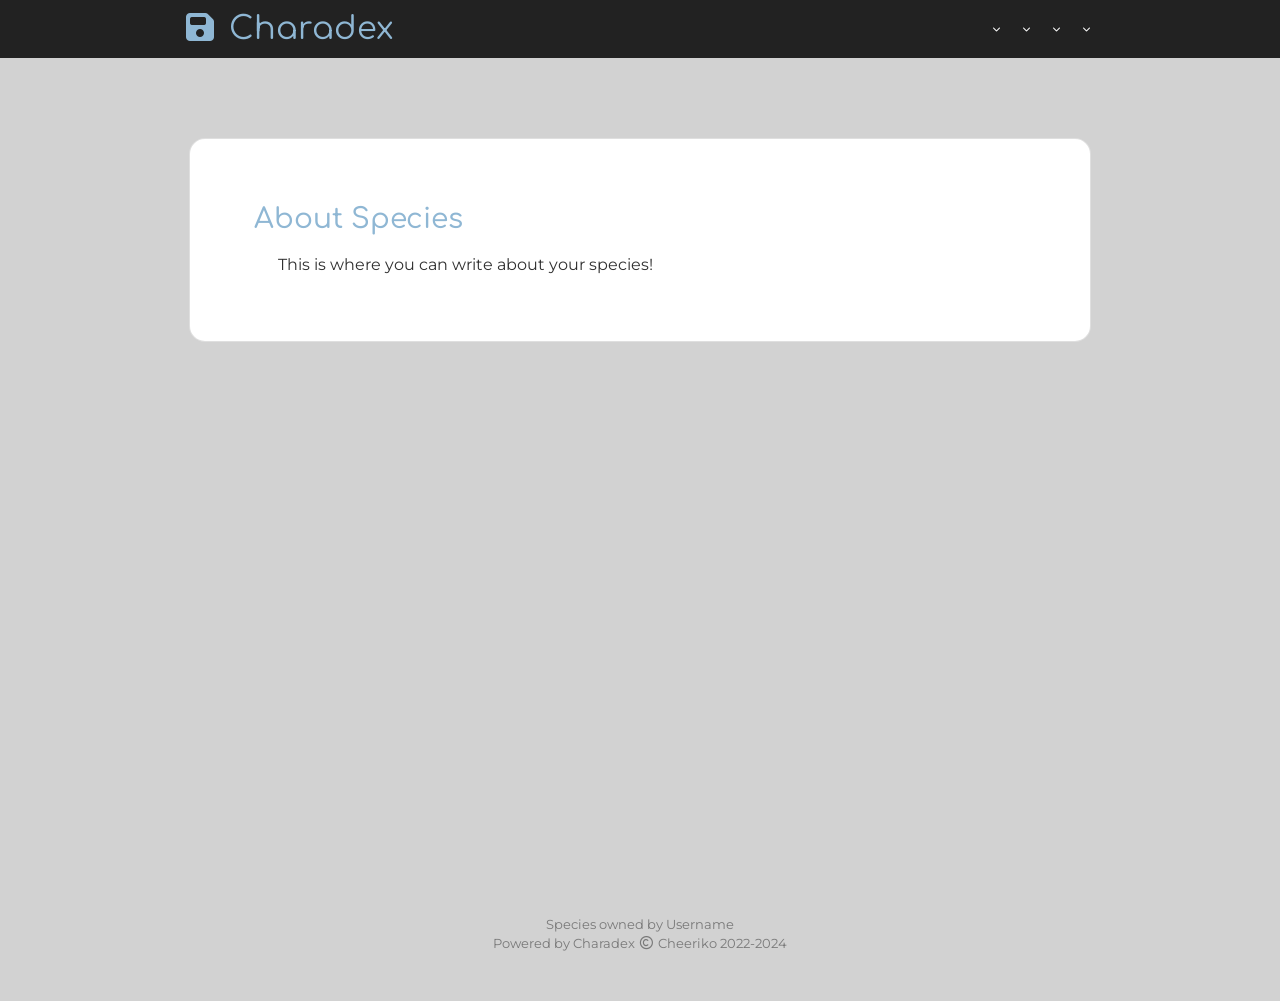
<file: species.html>
<!DOCTYPE html>
<html lang="en">

<head>

  <meta charset="UTF-8">
  <meta name="viewport" content="width=device-width, initial-scale=1.0">


  <!-- ----------------------------------------------------------------- -->
  <!-- About Your Site                                                   -->
  <!-- ----------------------------------------------------------------- -->
  <link rel="shortcut icon" type="image/png" href="assets/favicon.png" />
  <title>Charadex Species</title>
  <meta name="title" content="Charadex Species" />
  <meta name="type" content="website" />
  <meta name="url" content="https://www.charadex.com/" />
  <meta name="image" content="assets/meta.png" />
  <meta name="description" content="A tool for organizing small ARPGs and species.">

  <!-- No AI scraping directives -->
  <meta name="robots" content="noai">
  <meta name="robots" content="noimageai">


  <!-- ----------------------------------------------------------------- -->
  <!-- Styles                                                            -->
  <!-- ----------------------------------------------------------------- -->

  <!-- Bootstrap CSS -->
  <!-- Using Bootstrap 4.5 because its closest to Toyhou.se's current version -->
  <!-- https://getbootstrap.com/docs/4.5/getting-started/introduction/ -->
  <link rel="stylesheet" href="https://cdn.jsdelivr.net/npm/bootstrap@4.5.3/dist/css/bootstrap.min.css" integrity="sha384-TX8t27EcRE3e/ihU7zmQxVncDAy5uIKz4rEkgIXeMed4M0jlfIDPvg6uqKI2xXr2" crossorigin="anonymous">

  <!-- Font Awesome Icons -->
  <link rel="stylesheet" href="https://cdnjs.cloudflare.com/ajax/libs/font-awesome/6.7.2/css/all.min.css">


  <!-- ----------------------------------------------------------------- -->
  <!-- Optional Styles                                                   -->
  <!-- ----------------------------------------------------------------- -->

  <!-- Custom CSS -->
  <link rel="stylesheet" type="text/css" href="styles/css/charadex.css">

  <!-- Google Font -->
  <link href="https://fonts.googleapis.com/css?family=Montserrat:400|Comfortaa:500" rel="stylesheet">


</head>

<body id="charadex-body">


  <!-- --------------------------------------------------------------------
  <-- Header
  <-------------------------------------------------------------------- -->
  <div class="load-html" id="header" data-source="includes/header.html"></div>


  <!-- --------------------------------------------------------------------
  <-- Main List
  <-------------------------------------------------------------------- -->
  <div class="container" id="main-container">
    <div class="card p-md-5 p-4">

      <!-- General Info
      <-------------------------------------------------------------------- -->
      <div class="p-3">
        <h3 class="text-primary mb-3">About Species</h3>
        <div class="px-4">
          <p>This is where you can write about your species!</p>
        </div>
      </div>

    </div>
  </div>

  <!-- --------------------------------------------------------------------
  <-- Footer
  <-------------------------------------------------------------------- -->
  <div class="load-html" id="footer" data-source="includes/footer.html"></div>

  <!-- ----------------------------------------------------------------- -->
  <!-- JS                                                                -->
  <!-- ----------------------------------------------------------------- -->

  <!-- JQuery -->
  <script src="https://code.jquery.com/jquery-3.6.0.js" integrity="sha256-H+K7U5CnXl1h5ywQfKtSj8PCmoN9aaq30gDh27Xc0jk=" crossorigin="anonymous"></script>

  <!-- Bootstrap -->
  <script src="https://cdn.jsdelivr.net/npm/bootstrap@4.5.3/dist/js/bootstrap.bundle.min.js" integrity="sha384-ho+j7jyWK8fNQe+A12Hb8AhRq26LrZ/JpcUGGOn+Y7RsweNrtN/tE3MoK7ZeZDyx" crossorigin="anonymous"></script>

  <!-- Charadex Script -->
  <script src="styles/js/pages/base.js" type="module"></script>


</body>

</html>
</file>
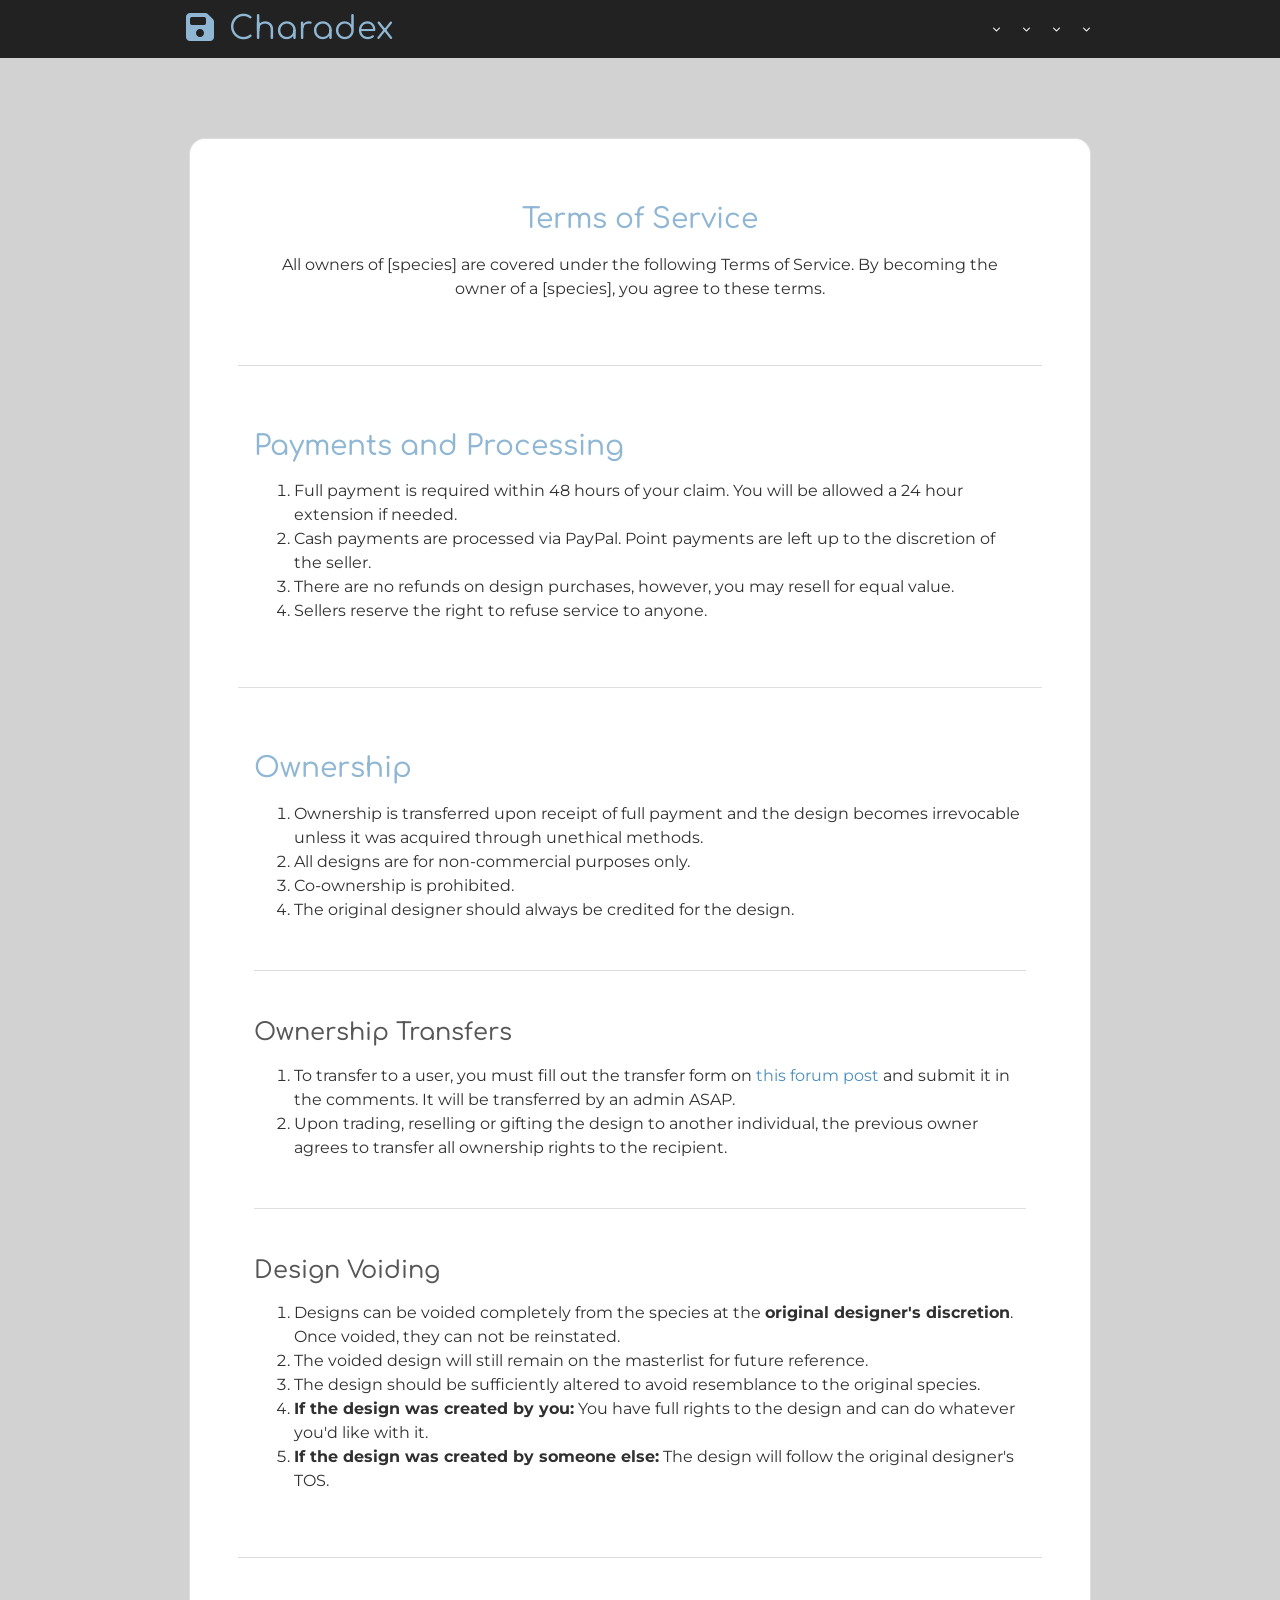
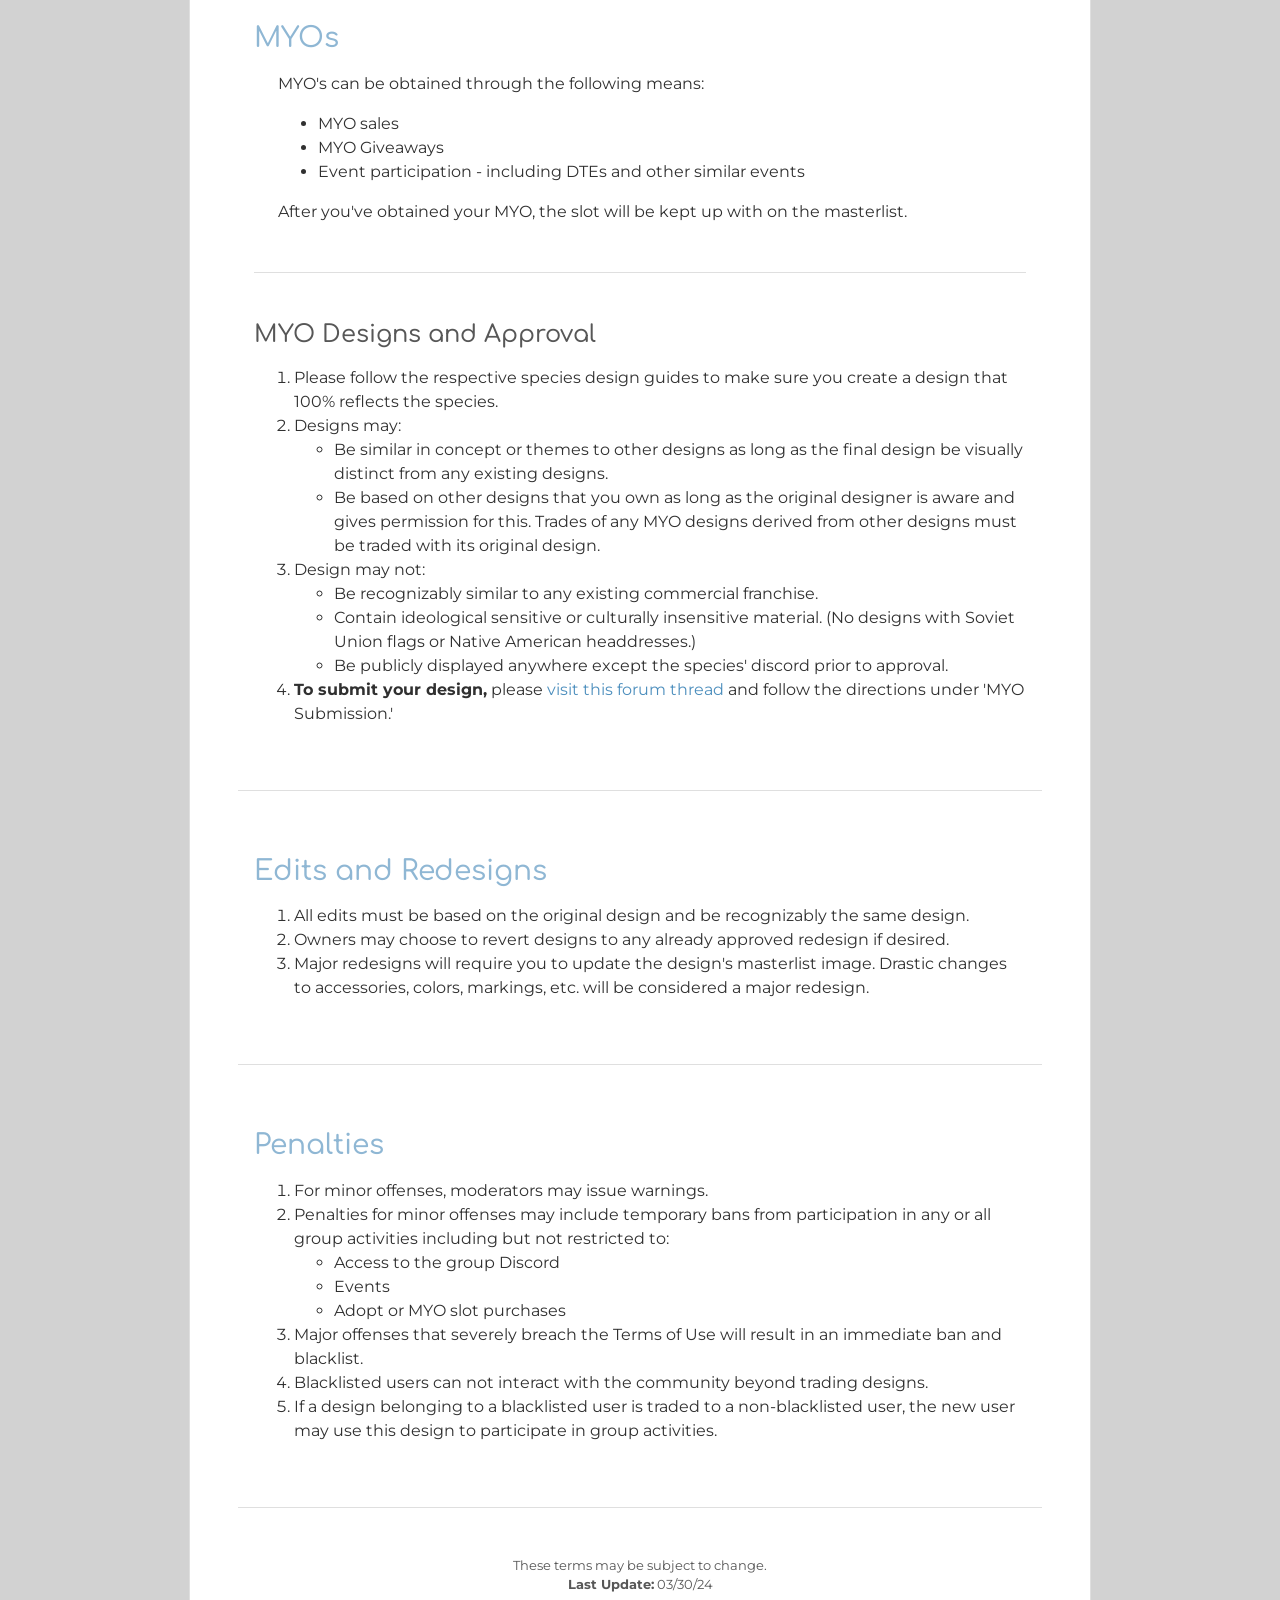
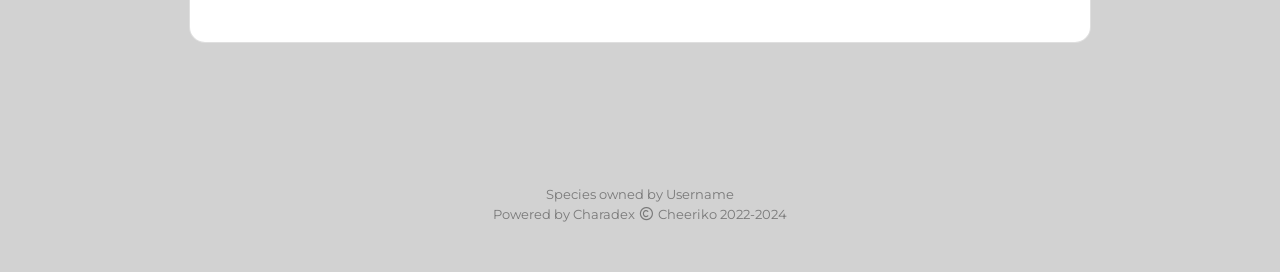
<file: terms.html>
<!DOCTYPE html>
<html lang="en">

<head>

  <meta charset="UTF-8">
  <meta name="viewport" content="width=device-width, initial-scale=1.0">


  <!-- ----------------------------------------------------------------- -->
  <!-- About Your Site                                                   -->
  <!-- ----------------------------------------------------------------- -->
  <link rel="shortcut icon" type="image/png" href="assets/favicon.png" />
  <title>Charadex Terms</title>
  <meta name="title" content="Charadex Terms" />
  <meta name="type" content="website" />
  <meta name="url" content="https://www.charadex.com/" />
  <meta name="image" content="assets/meta.png" />
  <meta name="description" content="A tool for organizing small ARPGs and species.">

  <!-- No AI scraping directives -->
  <meta name="robots" content="noai">
  <meta name="robots" content="noimageai">


  <!-- ----------------------------------------------------------------- -->
  <!-- Styles                                                            -->
  <!-- ----------------------------------------------------------------- -->

  <!-- Bootstrap CSS -->
  <!-- Using Bootstrap 4.5 because its closest to Toyhou.se's current version -->
  <!-- https://getbootstrap.com/docs/4.5/getting-started/introduction/ -->
  <link rel="stylesheet" href="https://cdn.jsdelivr.net/npm/bootstrap@4.5.3/dist/css/bootstrap.min.css" integrity="sha384-TX8t27EcRE3e/ihU7zmQxVncDAy5uIKz4rEkgIXeMed4M0jlfIDPvg6uqKI2xXr2" crossorigin="anonymous">

  <!-- Font Awesome Icons -->
  <link rel="stylesheet" href="https://cdnjs.cloudflare.com/ajax/libs/font-awesome/6.7.2/css/all.min.css">


  <!-- ----------------------------------------------------------------- -->
  <!-- Optional Styles                                                   -->
  <!-- ----------------------------------------------------------------- -->

  <!-- Custom CSS -->
  <link rel="stylesheet" type="text/css" href="styles/css/charadex.css">

  <!-- Google Font -->
  <link href="https://fonts.googleapis.com/css?family=Montserrat:400|Comfortaa:500" rel="stylesheet">


</head>

<body id="charadex-body">


  <!-- --------------------------------------------------------------------
  <-- Header
  <-------------------------------------------------------------------- -->
  <div class="load-html" id="header" data-source="includes/header.html"></div>


  <!-- --------------------------------------------------------------------
  <-- Main List
  <-------------------------------------------------------------------- -->
  <div class="container" id="main-container">
    <div class="card p-md-5 p-4">

      <!-- General Info
      <-------------------------------------------------------------------- -->
      <div class="text-center p-3">
        <h3 class="text-primary mb-3">Terms of Service</h3>
        <div class="px-4">
          <p>All owners of [species] are covered under the following Terms of Service. By becoming the owner of a [species], you agree to these terms.</p>
        </div>
      </div>
      <hr class="my-5">


      <!-- Payment Info
      <-------------------------------------------------------------------- -->
      <div class="p-3">
        <h3 class="text-primary mb-3">Payments and Processing</h3>
        <ol class="mb-0">
          <li>Full payment is required within 48 hours of your claim. You will be allowed a 24 hour extension if needed.</li>
          <li>Cash payments are processed via PayPal. Point payments are left up to the discretion of the seller.</li>
          <li>There are no refunds on design purchases, however, you may resell for equal value.</li>
          <li>Sellers reserve the right to refuse service to anyone.</li>
        </ol>
      </div>
      <hr class="my-5">


      <!-- Ownership Info
      <-------------------------------------------------------------------- -->
      <div class="p-3">
        <h3 class="text-primary mb-3">Ownership</h3>
        <ol class="mb-0">
          <li>Ownership is transferred upon receipt of full payment and the design becomes irrevocable unless it was acquired through unethical methods.</li>
          <li>All designs are for non-commercial purposes only.</li>
          <li>Co-ownership is prohibited.</li>
          <li>The original designer should always be credited for the design.</li>
        </ol>
        <hr class="my-5">
        <h4 class="text-muted mb-3">Ownership Transfers</h4>
        <ol class="mb-0">
          <li>To transfer to a user, you must fill out the transfer form on <a href="">this forum post</a> and submit it in the comments. It will be transferred by an admin ASAP.</li>
          <li>Upon trading, reselling or gifting the design to another individual, the previous owner agrees to transfer all ownership rights to the recipient.</li>
        </ol>
        <hr class="my-5">
        <h4 class="text-muted mb-3">Design Voiding</h4>
        <ol class="mb-0">
          <li>Designs can be voided completely from the species at the <b>original designer's discretion</b>. Once voided, they can not be reinstated.</li>
          <li>The voided design will still remain on the masterlist for future reference.</li>
          <li>The design should be sufficiently altered to avoid resemblance to the original species.</li>
          <li><b>If the design was created by you:</b> You have full rights to the design and can do whatever you'd like with it.</li>
          <li><b>If the design was created by someone else:</b> The design will follow the original designer's TOS.</li>
        </ol>
      </div>
      <hr class="my-5">


      <!-- MYO Info
      <-------------------------------------------------------------------- -->
      <div class="p-3">
        <h3 class="text-primary mb-3">MYOs</h3>
        <div class="px-4">
          <p>MYO's can be obtained through the following means:</p>
          <ul>
            <li>MYO sales</li>
            <li>MYO Giveaways</li>
            <li>Event participation - including DTEs and other similar events</li>
          </ul>
          <p>After you've obtained your MYO, the slot will be kept up with on the masterlist.</p>
        </div>
        <hr class="my-5">
        <h4 class="text-muted mb-3">MYO Designs and Approval</h4>
        <ol class="mb-0">
          <li>Please follow the respective species design guides to make sure you create a design that 100% reflects the species.</li>
          <li>Designs may:
            <ul>
              <li>Be similar in concept or themes to other designs as long as the final design be visually distinct from any existing designs.</li>
              <li>Be based on other designs that you own as long as the original designer is aware and gives permission for this. Trades of any MYO designs derived from other designs must be traded with its original design.</li>
            </ul>
          </li>
          <li>Design may not:
            <ul>
              <li>Be recognizably similar to any existing commercial franchise.</li>
              <li>Contain ideological sensitive or culturally insensitive material. (No designs with Soviet Union flags or Native American headdresses.)</li>
              <li>Be publicly displayed anywhere except the species' discord prior to approval.</li>
            </ul>
          </li>
          <li><b>To submit your design,</b> please <a href="">visit this forum thread</a> and follow the directions under 'MYO Submission.'</li>
        </ol>
      </div>
      <hr class="my-5">


      <!-- Edits and Redesigns
      <-------------------------------------------------------------------- -->
      <div class="p-3">
        <h3 class="text-primary mb-3">Edits and Redesigns</h3>
        <ol class="mb-0">
          <li>All edits must be based on the original design and be recognizably the same design.</li>
          <li>Owners may choose to revert designs to any already approved redesign if desired.</li>
          <li>Major redesigns will require you to update the design's masterlist image. Drastic changes to accessories, colors, markings, etc. will be considered a major redesign.</li>
        </ol>
      </div>
      <hr class="my-5">

      <!-- Penalties
      <-------------------------------------------------------------------- -->
      <div class="p-3">
        <h3 class="text-primary mb-3">Penalties</h3>
        <ol class="mb-0">
          <li>For minor offenses, moderators may issue warnings.</li>
          <li>Penalties for minor offenses may include temporary bans from participation in any or all group activities including but not restricted to:
            <ul>
              <li>Access to the group Discord</li>
              <li>Events</li>
              <li>Adopt or MYO slot purchases</li>
            </ul>
          </li>
          <li>Major offenses that severely breach the Terms of Use will result in an immediate ban and blacklist.</li>
          <li>Blacklisted users can not interact with the community beyond trading designs.</li>
          <li>If a design belonging to a blacklisted user is traded to a non-blacklisted user, the new user may use this design to participate in group activities.</li>
        </ol>
      </div>

      <hr class="my-5">
      <div class="small text-muted text-center">
        These terms may be subject to change.<br>
        <b>Last Update:</b> 03/30/24
      </div>

    </div>
  </div>

  <!-- --------------------------------------------------------------------
  <-- Footer
  <-------------------------------------------------------------------- -->
  <div class="load-html" id="footer" data-source="includes/footer.html"></div>

  <!-- ----------------------------------------------------------------- -->
  <!-- JS                                                                -->
  <!-- ----------------------------------------------------------------- -->

  <!-- JQuery -->
  <script src="https://code.jquery.com/jquery-3.6.0.js" integrity="sha256-H+K7U5CnXl1h5ywQfKtSj8PCmoN9aaq30gDh27Xc0jk=" crossorigin="anonymous"></script>

  <!-- Bootstrap -->
  <script src="https://cdn.jsdelivr.net/npm/bootstrap@4.5.3/dist/js/bootstrap.bundle.min.js" integrity="sha384-ho+j7jyWK8fNQe+A12Hb8AhRq26LrZ/JpcUGGOn+Y7RsweNrtN/tE3MoK7ZeZDyx" crossorigin="anonymous"></script>

  <!-- Charadex Script -->
  <script src="styles/js/pages/base.js" type="module"></script>


</body>

</html>
</file>
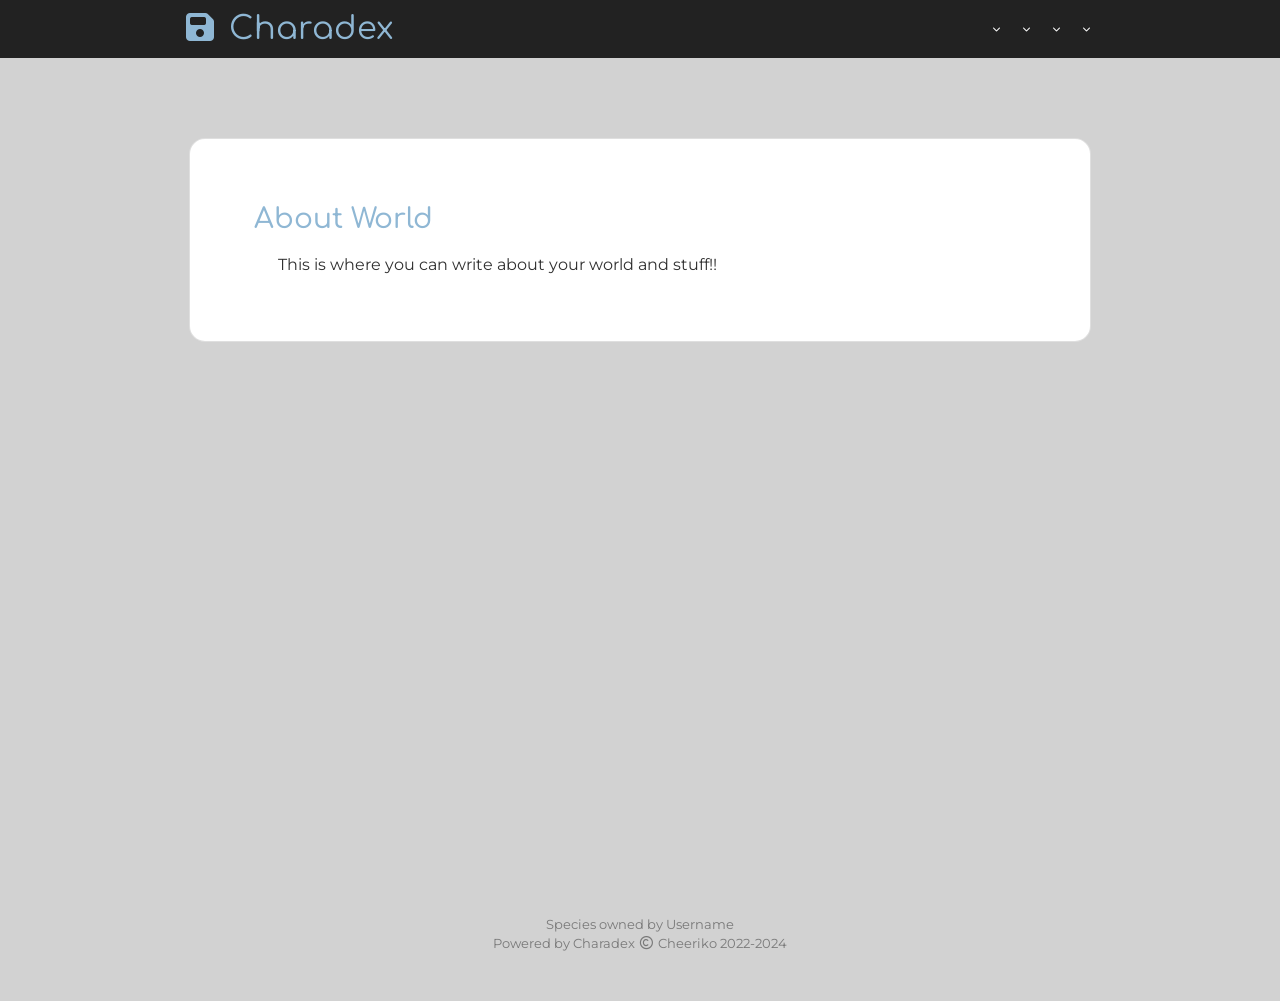
<file: world.html>
<!DOCTYPE html>
<html lang="en">

<head>

  <meta charset="UTF-8">
  <meta name="viewport" content="width=device-width, initial-scale=1.0">


  <!-- ----------------------------------------------------------------- -->
  <!-- About Your Site                                                   -->
  <!-- ----------------------------------------------------------------- -->
  <link rel="shortcut icon" type="image/png" href="assets/favicon.png" />
  <title>Charadex World</title>
  <meta name="title" content="Charadex World" />
  <meta name="type" content="website" />
  <meta name="url" content="https://www.charadex.com/" />
  <meta name="image" content="assets/meta.png" />
  <meta name="description" content="A tool for organizing small ARPGs and species.">

  <!-- No AI scraping directives -->
  <meta name="robots" content="noai">
  <meta name="robots" content="noimageai">


  <!-- ----------------------------------------------------------------- -->
  <!-- Styles                                                            -->
  <!-- ----------------------------------------------------------------- -->

  <!-- Bootstrap CSS -->
  <!-- Using Bootstrap 4.5 because its closest to Toyhou.se's current version -->
  <!-- https://getbootstrap.com/docs/4.5/getting-started/introduction/ -->
  <link rel="stylesheet" href="https://cdn.jsdelivr.net/npm/bootstrap@4.5.3/dist/css/bootstrap.min.css" integrity="sha384-TX8t27EcRE3e/ihU7zmQxVncDAy5uIKz4rEkgIXeMed4M0jlfIDPvg6uqKI2xXr2" crossorigin="anonymous">

  <!-- Font Awesome Icons -->
  <link rel="stylesheet" href="https://cdnjs.cloudflare.com/ajax/libs/font-awesome/6.7.2/css/all.min.css">


  <!-- ----------------------------------------------------------------- -->
  <!-- Optional Styles                                                   -->
  <!-- ----------------------------------------------------------------- -->

  <!-- Custom CSS -->
  <link rel="stylesheet" type="text/css" href="styles/css/charadex.css">

  <!-- Google Font -->
  <link href="https://fonts.googleapis.com/css?family=Montserrat:400|Comfortaa:500" rel="stylesheet">


</head>

<body id="charadex-body">


  <!-- --------------------------------------------------------------------
  <-- Header
  <-------------------------------------------------------------------- -->
  <div class="load-html" id="header" data-source="includes/header.html"></div>


  <!-- --------------------------------------------------------------------
  <-- Main List
  <-------------------------------------------------------------------- -->
  <div class="container" id="main-container">
    <div class="card p-md-5 p-4">

      <!-- General Info
      <-------------------------------------------------------------------- -->
      <div class="p-3">
        <h3 class="text-primary mb-3">About World</h3>
        <div class="px-4">
          <p>This is where you can write about your world and stuff!!</p>
        </div>
      </div>

    </div>
  </div>

  <!-- --------------------------------------------------------------------
  <-- Footer
  <-------------------------------------------------------------------- -->
  <div class="load-html" id="footer" data-source="includes/footer.html"></div>

  <!-- ----------------------------------------------------------------- -->
  <!-- JS                                                                -->
  <!-- ----------------------------------------------------------------- -->

  <!-- JQuery -->
  <script src="https://code.jquery.com/jquery-3.6.0.js" integrity="sha256-H+K7U5CnXl1h5ywQfKtSj8PCmoN9aaq30gDh27Xc0jk=" crossorigin="anonymous"></script>

  <!-- Bootstrap -->
  <script src="https://cdn.jsdelivr.net/npm/bootstrap@4.5.3/dist/js/bootstrap.bundle.min.js" integrity="sha384-ho+j7jyWK8fNQe+A12Hb8AhRq26LrZ/JpcUGGOn+Y7RsweNrtN/tE3MoK7ZeZDyx" crossorigin="anonymous"></script>

  <!-- Charadex Script -->
  <script src="styles/js/pages/base.js" type="module"></script>


</body>

</html>
</file>
<file: styles/css/charadex.css>
body {

  /* ============================================================= */
  /*
  /* Main Styles
  /*
  /* ============================================================= */
  /* 
  /* This only styles the elements shown on the page.
  /* 
  /* Some CSS knowledge is going to be needed to style these
  /* elements further. If you're just looking for a swatch and
  /* font swap, then you'll only need to edit the variables below.
  /*
  /* ============================================================= */
  /* Primary Color
  ================================================================ */
  --cd-primary-color: #8FB7D4;
  --cd-primary-text-color: #fff;

  /* ============================================================= */
  /* Secondary Color
  ================================================================ */
  --cd-secondary-color: #939799;
  --cd-secondary-text-color: #fff;

  /* ============================================================= */
  /* Backgrounds
  ================================================================ */
  --cd-body-background-color: #d2d2d2;
  --cd-content-background-color: #ffffff;
  --cd-faded-background-color: #f8f8f8;

  /* Background Extras */
  --cd-body-background-image: url();

  /* ============================================================= */
  /* Text
  ================================================================ */
  --cd-body-text-color: #303030;
  --cd-faded-text-color: #575757;

  /* ============================================================= */
  /* Borders
  ================================================================ */
  --cd-border-color: rgba(0, 0, 0, 0.125);
  --cd-border-width: 1px;
  --cd-border-style: solid;
  --cd-border-radius: 1rem;

  /* ============================================================= */
  /* Navbar
  ================================================================ */
  --cd-navbar-background-color: #222222;
  --cd-navbar-brand-color: var(--cd-primary-color);
  --cd-navbar-brand-color-hover: var(--cd-secondary-color);
  --cd-navbar-text-color: var(--cd-content-background-color);
  --cd-navbar-link-color: var(--cd-navbar-text-color);
  --cd-navbar-link-color-hover: var(--cd-primary-color);
  --cd-navbar-font-family: var(--cd-header-font-family);

  /* ============================================================= */
  /* Main Fonts
  ================================================================ */
  --cd-body-font-family: 'Montserrat', sans-serif;
  --cd-header-font-family: 'Comfortaa', sans-serif;
  
  /* ============================================================= */
  /* Rarities
  ================================================================ */

  --cd-rarity-common-bg: #d58353;
  --cd-rarity-common-txt: #fcf4ed;

  --cd-rarity-uncommon-bg: #e0bb68;
  --cd-rarity-uncommon-txt: var(--cd-rarity-common-txt);
  
  --cd-rarity-rare-bg: #97b34e;
  --cd-rarity-rare-txt: var(--cd-rarity-common-txt);

  --cd-rarity-veryrare-bg: #548b71;
  --cd-rarity-veryrare-txt: var(--cd-rarity-common-txt);

  /* Legendary & Mythic */
  --cd-rarity-legendary-bg: #5a473e;
  --cd-rarity-legendary-txt: var(--cd-rarity-common-txt);


  /* ============================================================= */
  /*
  /* Optional Styles
  /* These are just for extra easy styling
  /*
  /* ============================================================= */
  /* Navbar Dropdown 
  ================================================================ */

  /* Background */
  --cd-navbar-dropdown-background-color: var(--cd-navbar-background-color);
  --cd-navbar-dropdown-background-hover: var(--cd-primary-color);

  /* Link/Text */
  --cd-navbar-dropdown-link-color: var(--cd-navbar-link-color);
  --cd-navbar-dropdown-link-color-hover: var(--cd-primary-text-color);

  /* Divider */
  --cd-navbar-dropdown-divider: rgba(255, 255, 255, .12);
  --cd-navbar-dropdown-border-radius: 0 0 var(--cd-border-radius) var(--cd-border-radius);


  /* ============================================================= */
  /* Footer
  ================================================================ */

  /* Background */
  --cd-footer-background-color: var(--cd-navbar-background-color);

  /* Link/Text */
  --cd-footer-text-color: var(--cd-navbar-background-color);
  --cd-footer-link-color: var(--cd-navbar-background-color);
  --cd-footer-link-color-hover: var(--cd-navbar-background-color);


  /* ============================================================= */
  /* Link
  ================================================================ */

  --cd-link-text-color: #4c8ebd;
  --cd-link-text-color-hover: var(--cd-secondary-color);


  /* ============================================================= */
  /* HR
  ================================================================ */

  --cd-hr-border-width: var(--cd-border-width);
  --cd-hr-border-color: var(--cd-border-color);
  --cd-hr-border-style: var(--cd-border-style);


  /* ============================================================= */
  /* Pagination
  ================================================================ */

  /* Background */
  --cd-pagination-background-color: transparent;
  --cd-pagination-background-hover: transparent;

  /* Text */
  --cd-pagination-text-color: var(--cd-faded-text-color);
  --cd-pagination-text-color-hover: var(--cd-primary-color);

  /* Border */
  --cd-pagination-border-radius: var(--cd-border-radius);
  --cd-pagination-border-width: 0;
  --cd-pagination-border-style: var(--cd-border-style);
  --cd-pagination-border-color: var(--cd-border-color);
  --cd-pagination-border-color-hover: var(--cd-primary-color);


  /* ============================================================= */
  /* Cards
  ================================================================ */

  /* Background */
  --cd-card-background-color: var(--cd-content-background-color);
  --cd-card-header-background-color: var(--cd-card-background-color);

  /* Text */
  --cd-card-header-font-family: var(--cd-header-font-family);

  /* Border */
  --cd-card-border-width: var(--cd-border-width);
  --cd-card-border-style: var(--cd-border-style);
  --cd-card-border-color: var(--cd-border-color);
  --cd-card-border-radius: var(--cd-border-radius);


  /* ============================================================= */
  /* Button
  ================================================================ */

  /* Background */
  --cd-button-background-color: var(--cd-primary-color);
  --cd-button-background-color-hover: var(--cd-secondary-color);

  /* Text */
  --cd-button-text-color: var(--cd-primary-text-color);
  --cd-button-text-color-hover: var(--cd-secondary-text-color);

  /* Border */
  --cd-button-border-width: var(--cd-border-width);
  --cd-button-border-style: var(--cd-border-style);
  --cd-button-border-color: var(--cd-button-background-color);
  --cd-button-border-color-hover: var(--cd-button-background-color-hover);
  --cd-button-border-radius: var(--cd-border-radius);


  /* ============================================================= */
  /* Input
  ================================================================ */

  /* Background */
  --cd-input-background-color: var(--cd-faded-background-color);

  /* Text */
  --cd-input-text-color: var(--cd-faded-text-color);

  /* Border */
  --cd-input-border-width: var(--cd-border-width);
  --cd-input-border-style: var(--cd-border-style);
  --cd-input-border-color: var(--cd-border-color);
  --cd-input-border-color-hover: var(--cd-primary-color);
  --cd-input-border-radius: var(--cd-border-radius);
  

}


/* ============================================================= */
/* General Page Styles
/* ============================================================= */

body {

  /* Global Text */
  color: var(--cd-body-text-color);
  font-family: var(--cd-body-font-family);
  -webkit-font-smoothing: antialiased;
  -moz-osx-font-smoothing: grayscale;

  /* Global Background */
  background-color: var(--cd-body-background-color);
  background-image: var(--cd-body-background-image);
  background-position: center;
  background-repeat: repeat;
  background-attachment:fixed;

}


/* ============================================================= */
/* Plain Links
/* ============================================================= */

a,
a:visited {
  color: var(--cd-link-text-color);
  transition: color .2s ease-in-out;
}

a:hover,
a:focus,
a:active {
  color: var(--cd-link-text-color-hover);
  text-decoration: none;
}

/* ============================================================= */
/* Navbar
/* ============================================================= */
.navbar {
  background-color: var(--cd-navbar-background-color) !important;
  font-family: var(--cd-navbar-font-family) !important;
  z-index: 2000;
}

.navbar .navbar-brand {
  color: var(--cd-navbar-brand-color) !important;
  font-size: 2rem;
}

.navbar .navbar-brand:hover,
.navbar .navbar-brand:focus {
  color: var(--cd-navbar-brand-color-hover) !important;
}

.navbar .navbar-nav .nav-link {
  color: var(--cd-navbar-link-color) !important;
}

.navbar .navbar-nav .nav-link:hover,
.navbar .navbar-nav .nav-link:focus {
  color: var(--cd-navbar-link-color-hover) !important;
}

.navbar .navbar-toggler {
  color: var(--cd-navbar-link-color) !important;
  border: none !important;
}

.navbar .nav-link {
  display: flex;
  align-items: center;
}

.navbar .nav-link-icon {
  font-size: .5rem;
  margin-left: .25rem;
}


/* ============================================================= */
/* Dropdowns
/* This is for navbar dropdowns only
/* ============================================================= */

.navbar .dropdown-menu {
  color: var(--cd-navbar-dropdown-link-color) !important;
  background-color: var(--cd-navbar-dropdown-background-color) !important;
  border-radius: var(--cd-navbar-dropdown-border-radius) !important;
  border: none;
  margin-top: 0;
}

.dropdown:hover .dropdown-menu,
.dropdown-menu:hover {
  display: block !important
}

.navbar .dropdown-divider {
  border-top: 1px solid var(--cd-navbar-dropdown-divider) !important;
}

.navbar .dropdown-item,
.navbar .dropdown-item-text {
  color: var(--cd-navbar-dropdown-link-color) !important;
  transition: color .2s ease, background .2s ease;
}

.navbar .dropdown-item:hover,
.dropdown-item:focus,
.dropdown-item:active {
  color: var(--cd-navbar-dropdown-link-color-hover) !important;
  background-color: var(--cd-navbar-dropdown-background-hover) !important;
}

.navbar .dropdown-header {
  color: var(--cd-navbar-dropdown-link-color-hover) !important;
}


/* ============================================================= */
/* Footer
/* ============================================================= */

.footer {
  background-color: var(transparent) !important;
  color: var(--cd-footer-text-color) !important;
}

.footer a,
.footer a:visited {
  color: var(--cd-footer-link-color) !important;
}

.footer a:hover,
.footer a:focus,
.footer a:active {
  color: var(--cd-footer-link-color-hover) !important;
}


/* ============================================================= */
/* Pagination
/* ============================================================= */

.page-link {
  transition: color .2s ease, background .2s ease, border .2s ease;
  border-width: var(--cd-pagination-border-width) !important;
  border-style: var(--cd-pagination-border-style) !important;
}

.page-link,
.page-item.disabled .page-link {
  color: var(--cd-pagination-text-color) !important;
  background-color: var(--cd-pagination-background-color) !important;
  border-color: var(--cd-pagination-border-color) !important;
}

.page-item.active .page-link,
.page-link:hover,
.page-link:focus,
.page-link:active {
  color: var(--cd-pagination-text-color-hover) !important;
  background-color: var(--cd-pagination-background-hover) !important;
  border-color: var(--cd-pagination-border-color-hover) !important;
}

/* Keeps users from accidentally highlighting */
.page-link {
  cursor: pointer;
  user-select: none;
}

/* Fixes my jank nav/pagination hybrid */
.nav .pagination .page-item:first-child .page-link {
  border-radius: 0 !important;
  border-left: 0 !important;
}

.nav .pagination .page-item:last-child .page-link {
  border-radius: 0 !important
}

.nav .page-item:first-child .page-link {
  border-radius: var(--cd-pagination-border-radius) 0 0 var(--cd-pagination-border-radius) !important;
}

.nav .page-item:last-child .page-link {
  border-radius: 0 var(--cd-pagination-border-radius) var(--cd-pagination-border-radius) 0 !important
}


/* ============================================================= */
/* Multi Select Fixes
/* ============================================================= */

.bootstrap-select > .dropdown-toggle.bs-placeholder, 
.bootstrap-select>.dropdown-toggle.bs-placeholder:active, 
.bootstrap-select>.dropdown-toggle.bs-placeholder:focus,
.bootstrap-select>.dropdown-toggle.bs-placeholder:hover {
  border: 0 !important;
  box-shadow: none !important;
  outline: none !important;
  color: var(--cd-body-text-color) !important;
}

.dropdown-menu {
  border-radius: var(--cd-border-radius) !important;
  background-color: var(--cd-faded-background-color) !important;
  color: var(--cd-body-text-color) !important;
}

.dropdown-item {
  color: var(--cd-body-text-color) !important;
}

.dropdown-item:hover,
.dropdown-item:focus,
.dropdown-item:active,
.dropdown-item.selected {
  background-color: var(--cd-primary-color) !important;
  color: var(--cd-primary-text-color) !important;
}


/* ============================================================= */
/* Card
/* ============================================================= */

.card {
  background-color: var(--cd-card-background-color) !important;
  border-width: var(--cd-card-border-width) !important;
  border-style: var(--cd-card-border-style) !important;
  border-color: var(--cd-card-border-color) !important;
  border-radius: var(--cd-border-radius) !important;
}

.card-header {
  background-color: var(--cd-card-header-background-color) !important;
  border-bottom-color: var(--cd-card-border-color) !important;
  border-bottom-width: var(--cd-card-border-width) !important;
  border-bottom-style: var(--cd-card-border-style) !important;
  font-family: var(--cd-card-header-font-family) !important;
  border-radius: calc(var(--cd-border-radius) - 1px) calc(var(--cd-border-radius) - 1px) 0 0 !important;
}

.card-footer {
  background-color: var(--cd-card-header-background-color) !important;
  border-top-color: var(--cd-card-border-color) !important;
  border-top-width: var(--cd-card-border-width) !important;
  border-top-style: var(--cd-card-border-style) !important;
  font-family: var(--cd-card-header-font-family) !important;
  border-radius: 0 0  calc(var(--cd-border-radius) - 1px) calc(var(--cd-border-radius) - 1px) !important;
}



/* ============================================================= */
/* Buttons & Badges
/* ============================================================= */

.btn {
  border-style: var(--cd-button-border-style) !important;
  border-width: var(--cd-button-border-width) !important;
  border-radius: var(--cd-button-border-radius) !important;
}

.btn.btn-primary,
.badge.badge-primary {
  color: var(--cd-button-text-color) !important;
  background-color: var(--cd-button-background-color) !important;
  border-color: var(--cd-button-border-color) !important;
}

.btn.btn-primary:hover,
.btn.btn-primary:focus,
.btn.btn-primary:active,
a.badge.badge-primary:hover,
a.badge.badge-primary:focus,
a.badge.badge-primary:active {
  color: var(--cd-button-text-color-hover) !important;
  border-color: var(--cd-button-border-color-hover) !important;
  background-color: var(--cd-button-background-color-hover) !important;
  box-shadow: none !important;
}

/* ============================================================= */
/* Input
/* ============================================================= */

.form-control {
  background-color: var(--cd-input-background-color) !important;
  color: var(--cd-input-text-color) !important;
  border-width: var(--cd-input-border-width) !important;
  border-style: var(--cd-input-border-style) !important;
  border-color: var(--cd-input-border-color) !important;
  border-radius: var(--cd-input-border-radius) !important;
}

.form-control:focus,
.form-control:active {
  background-color: var(--cd-input-background-color) !important;
  border-color: var(--cd-input-border-color-hover) !important;
}


/* ============================================================= */
/* Scrollbar
/* ============================================================= */

@media (min-width: 992px) {
  body::-webkit-scrollbar-track {
    background-color: var(--cd-faded-background-color);
    border-width: 0px !important;
  }

  body::-webkit-scrollbar {
    width: 10px;
    height: 10px;
  }

  body::-webkit-scrollbar-thumb {
    background-color: var(--cd-primary-color);
  }

  body::-webkit-scrollbar-corner,
  body::-webkit-resizer {
    background-color: var(--cd-border-color);
  }
}


/* ============================================================= */
/* Misc
/* ============================================================= */

.text-primary {
  color: var(--cd-primary-color) !important;
}

.bg-faded {
  background-color: var(--cd-faded-background-color) !important;
}

.bg-reset {
  background-color: var(--cd-content-background-color) !important;
}

.text-muted {
  color: var(--cd-faded-text-color) !important;
}

h1, h2, h3,
h4, h5, h6 {
  font-family: var(--cd-navbar-font-family) !important;
}

hr {
  border-top-color: var(--cd-hr-border-color) !important;
  border-top-width: var(--cd-hr-border-width) !important;
  border-top-style: var(--cd-hr-border-style) !important;
}

img {
  image-rendering: -webkit-optimize-contrast;
}

.img-thumbnail {
  border-radius:  var(--cd-border-radius) !important;
  border-color: var(--cd-border-color) !important;
}

/* Fix any border radiuses that were messed from before */
.rounded {
  border-radius: var(--cd-border-radius) !important
}

.rounded-circle {
  border-radius: 100%;
}

.rounded-0 {
  border-radius: 0 !important;
}


/* ============================================================= */
/* Loading
/* ============================================================= */

/* Fades container in on load so its not as jarring */
.softload {
  opacity: 0;
}

.softload.active {
  opacity: 1;
  transition: opacity 2s ease;
}

/* Fades container in on load so its not as jarring */
.hardload {
  opacity: 0;
}

.hardload.active {
  opacity: 1;
  transition: opacity .1s ease;
}

/* Specifically for the body */
#charadex-body {
  display: none;
}

#charadex-body.active {
  display: block;
}


/* ============================================================= */
/* Chee's Tweaks
/* ============================================================= */

body {
  min-height: 100vh;
  display: flex;
  flex-direction: column;
}

#main-container {
  min-height: calc(100vh - 105px);
  padding: 1rem;
  -ml-flex: 1 1 auto !important;
  flex: 1 1 auto !important;
}

@media (min-width: 768px) {
  #main-container {
    padding: 5rem 1.5rem;
  }
}

/* Remove ugly box shadow */
button:focus,
.page-link:focus,
.form-control:focus {
  outline: none !important;
  box-shadow: none !important;
}

/* Remove margin from last paragraphs */
p:last-child {
  margin-bottom: 0 !important;
}

/* Small container for more compact view */
.container {
  max-width: 950px !important;
}

/* ============================================================= */
/* Custom Classes
/* ============================================================= */

/* Prevents awkward load in stutter */
#charadex-gallery .list .card-body {
  min-height: calc(200px + 2.5rem);
}

#charadex-gallery .list .card-body img {
  max-height: 200px;
}

.cd-gallery-card {
  min-height: calc(175px + 2.5rem);
}

.cd-gallery-card > img {
  max-height: 175px !important;
}

.cd-profile-image-container > img{
  max-height: 400px;
}

/* Traits */
.cd-traits-scroll {
  max-height: 200px;
  overflow-y: auto;
}

/* Prompts */
.cd-prompt-background {
  background-position: center;
  background-size: cover;
  min-height: 150px;
}

/* Makes sure your text formatting is preserved from the sheet */
/* Best for large areas like notes */
.cd-text-pre {
  white-space: break-spaces;
}

/* For the hero image in the index */
.cd-hero-title {
  color: var(--cd-primary-color);
  background-color: var(--cd-faded-background-color);
  border-radius: var(--cd-border-radius);
  font-family: var(--cd-header-font-family);
  display: flex;
  padding: 1.5rem;
  min-height: 250px;
  font-weight: 800;
  font-size: 2.5rem;
}

@media (min-width: 768px) {
  .cd-hero-title {
    letter-spacing: 2px;
    font-size: 5rem;
  }
}


/* ============================================================= */
/* Rarity
/* ============================================================= */

.badge-common {
  background-color: var(--cd-rarity-common-bg);
  color: var(--cd-rarity-common-txt);
}

.badge-uncommon {
  background-color: var(--cd-rarity-uncommon-bg);
  color: var(--cd-rarity-uncommon-txt);
}

.badge-rare {
  background-color: var(--cd-rarity-rare-bg);
  color: var(--cd-rarity-rare-txt);
}

.badge-veryrare {
  background-color: var(--cd-rarity-veryrare-bg);
  color: var(--cd-rarity-veryrare-txt);
}

.badge-legendary,
.badge-mythic {
  background-color: var(--cd-rarity-legendary-bg);
  color: var(--cd-rarity-legendary-txt);
}

/* ============================================================= */
  /*
  /* Кастомки
  /*
  /* ============================================================= */

main {
  margin-top: 10px;
}

navbar {
    width: 800px;
}

.main-content { 
  display: flex; flex-direction: column;   
  margin: 0 auto;
  margin-left: 0;
  background-color: var(--cd-card-background-color) !important;
  border-width: var(--cd-card-border-width) !important;
  border-style: var(--cd-card-border-style) !important;
  border-color: var(--cd-card-border-color) !important;
  border-radius: var(--cd-border-radius) !important;
}

.sidebar {
  margin-right: 0;
}

.sidebar ul { 
  list-style-type: none; 
  display: inline-block; 
  padding-top: 30px; 
}

.sidebar ul li { 
  background-color: rgba(255, 255, 255, 0.5); 
  backdrop-filter: blur(10px); 
  border-top-left-radius: 0.25rem; 
  border-bottom-left-radius: 0.25rem; 
  margin-bottom: 1em; padding: 0.4em 0px; 
  box-shadow: rgba(0, 0, 0, 0.1) 0px 0px 6px 3px; 
}

.sidebar-header { 
  color: var(--cd-navbar-background-color); 
}

.sidebar-header a { 
  color: white; 
}
.sidebar-header a:hover { 
  background-color: transparent; 
  color: rgba(255, 255, 255, 0.8); 
}

.footer {
  margin-top: 10px;
}

#charadex-gallery .list .card-body {
  min-height: calc(200px + 2.5rem);
}

#charadex-gallery .list .card-body img {
  max-height: 200px;
}

.cd-gallery-card {
  min-height: calc(175px + 2.5rem);
}

.cd-gallery-card > img {
  max-height: 175px !important;
}


}
</file>
